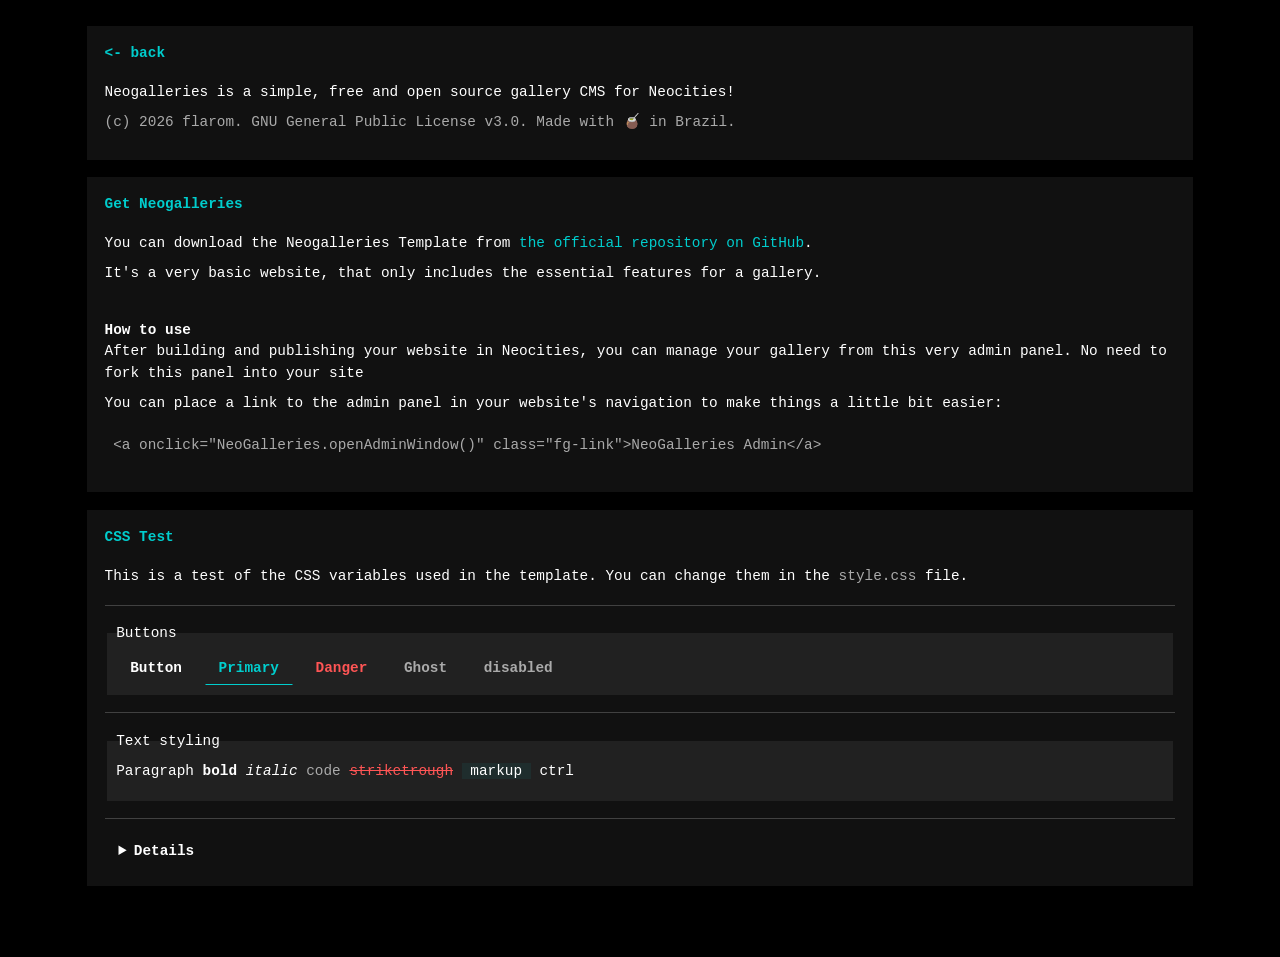
<file: about.html>
<!DOCTYPE html>
<html lang="en">

<head>
    <meta charset="UTF-8">
    <meta name="viewport" content="width=device-width, initial-scale=1.0">
    <title>About</title>
    <link rel="stylesheet" href="style.css">
</head>
<body>
    <main id="screen">
        <section id="logo" class="panel">
            <h2 class="panel-title"><a href="index.html"><- back</a></h2>
            <p>Neogalleries is a simple, free and open source gallery CMS for Neocities!</p>
            <p class="muted">(c) 2026 flarom. GNU General Public License v3.0. Made with 🧉 in Brazil.</p>
        </section>

        <section id="about" class="panel">
            <h2 class="panel-title">Get Neogalleries</h2>
            <p>You can download the Neogalleries Template from <a href="https://github.com/flarom/neogalleries-template">the official repository on GitHub</a>.</p>
            <p>It's a very basic website, that only includes the essential features for a gallery.</p>

            <h2>How to use</h2>
            <p>After building and publishing your website in Neocities, you can manage your gallery from this very admin panel. No need to fork this panel into your site</p>
            <p>You can place a link to the admin panel in your website's navigation to make things a little bit easier:</p>
            <pre><code>&lt;a onclick="NeoGalleries.openAdminWindow()" class="fg-link"&gt;NeoGalleries Admin&lt;/a&gt;</code></pre>
        </section>

        <section id="css-test" class="panel">
            <h2 class="panel-title">CSS Test</h2>
            <p>This is a test of the CSS variables used in the template. You can change them in the <code>style.css</code> file.</p>
            <hr>
            <fieldset>
                <legend>Buttons</legend>
                <button class="btn">Button</button>
                <button class="btn primary">Primary</button>
                <button class="btn danger">Danger</button>
                <button class="btn ghost">Ghost</button>
                <button class="btn" disabled>disabled</button>
            </fieldset>
            <hr>
            <fieldset>
                <legend>Text styling</legend>
                <p>Paragraph <b>bold</b> <i>italic</i> <code>code</code> <s>striketrough</s> <mark>markup</mark> <kbd>ctrl</kbd></p>
            </fieldset>
            <hr>
            <details>
                <summary>Details</summary>
                <p>teste</p>
            </details>
        </section>
    </main>
</body>
</html>
</file>
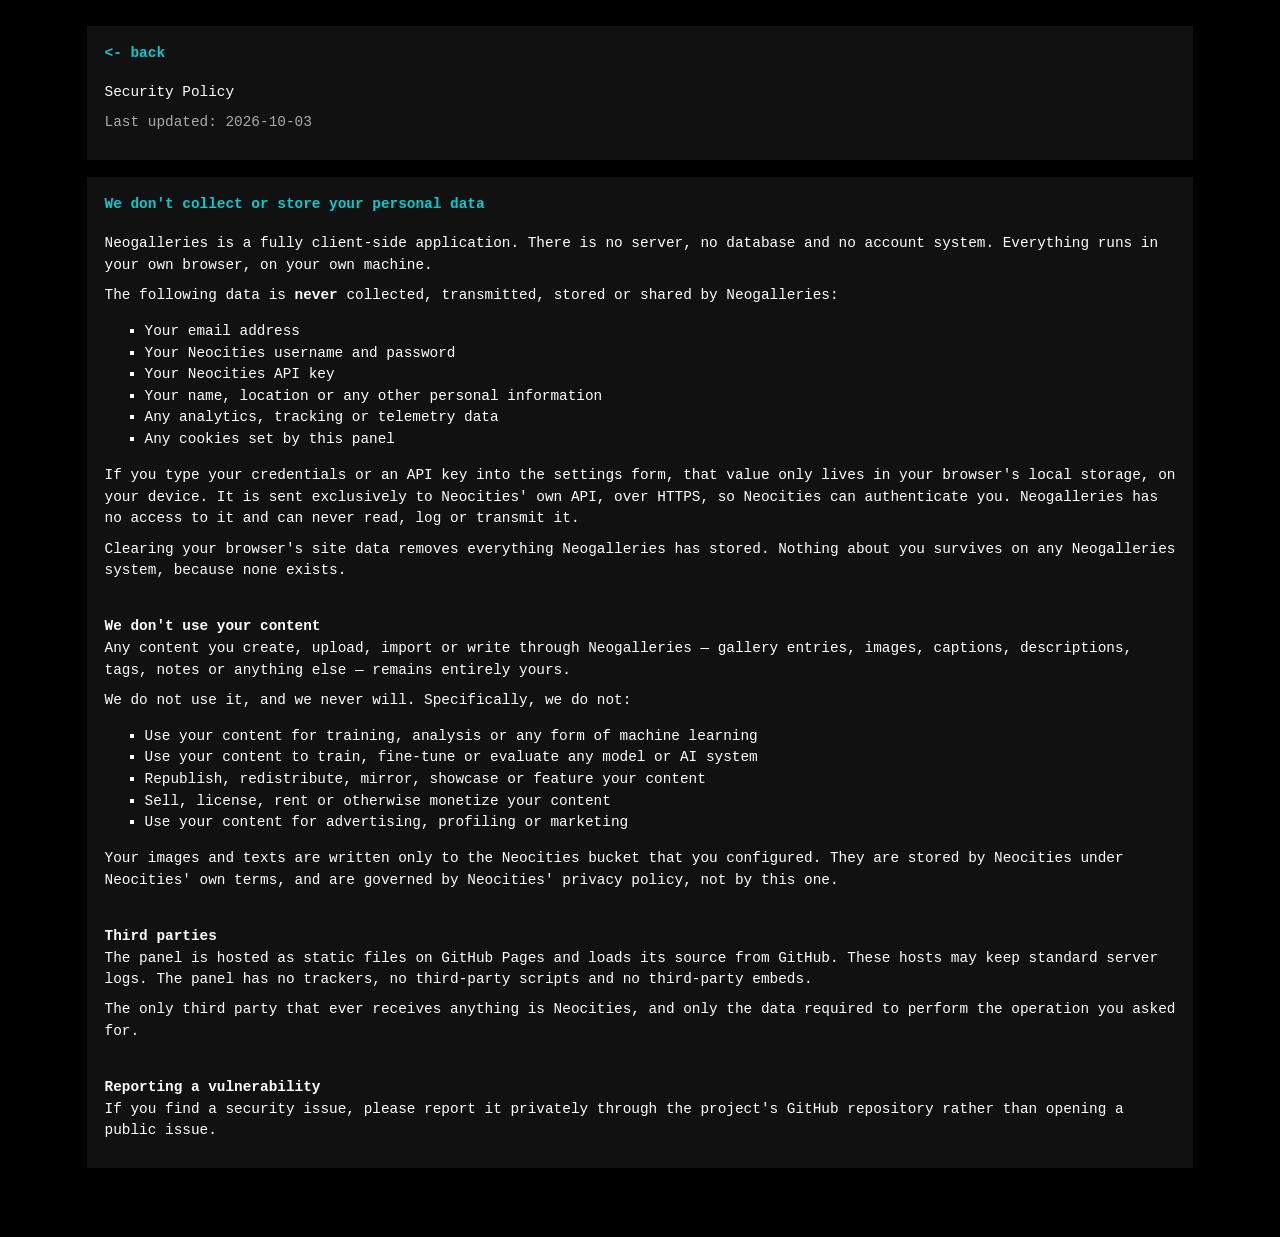
<file: privacy.html>
<!DOCTYPE html>
<html lang="en">

<head>
    <meta charset="UTF-8">
    <meta name="viewport" content="width=device-width, initial-scale=1.0">
    <title>Security Policy</title>
    <link rel="stylesheet" href="style.css">
</head>
<body>
    <main id="screen">
        <section id="logo" class="panel">
            <h2 class="panel-title"><a href="index.html"><- back</a></h2>
            <p>Security Policy</p>
            <p class="muted">Last updated: 2026-10-03</p>
        </section>

        <section id="privacy" class="panel">
            <h2 class="panel-title">We don't collect or store your personal data</h2>
            <p>Neogalleries is a fully client-side application. There is no server, no database and no account system. Everything runs in your own browser, on your own machine.</p>
            <p>The following data is <b>never</b> collected, transmitted, stored or shared by Neogalleries:</p>
            <ul>
                <li>Your email address</li>
                <li>Your Neocities username and password</li>
                <li>Your Neocities API key</li>
                <li>Your name, location or any other personal information</li>
                <li>Any analytics, tracking or telemetry data</li>
                <li>Any cookies set by this panel</li>
            </ul>
            <p>If you type your credentials or an API key into the settings form, that value only lives in your browser's local storage, on your device. It is sent exclusively to Neocities' own API, over HTTPS, so Neocities can authenticate you. Neogalleries has no access to it and can never read, log or transmit it.</p>
            <p>Clearing your browser's site data removes everything Neogalleries has stored. Nothing about you survives on any Neogalleries system, because none exists.</p>

            <h2>We don't use your content</h2>
            <p>Any content you create, upload, import or write through Neogalleries — gallery entries, images, captions, descriptions, tags, notes or anything else — remains entirely yours.</p>
            <p>We do not use it, and we never will. Specifically, we do not:</p>
            <ul>
                <li>Use your content for training, analysis or any form of machine learning</li>
                <li>Use your content to train, fine-tune or evaluate any model or AI system</li>
                <li>Republish, redistribute, mirror, showcase or feature your content</li>
                <li>Sell, license, rent or otherwise monetize your content</li>
                <li>Use your content for advertising, profiling or marketing</li>
            </ul>
            <p>Your images and texts are written only to the Neocities bucket that you configured. They are stored by Neocities under Neocities' own terms, and are governed by Neocities' privacy policy, not by this one.</p>

            <h2>Third parties</h2>
            <p>The panel is hosted as static files on GitHub Pages and loads its source from GitHub. These hosts may keep standard server logs. The panel has no trackers, no third-party scripts and no third-party embeds.</p>
            <p>The only third party that ever receives anything is Neocities, and only the data required to perform the operation you asked for.</p>

            <h2>Reporting a vulnerability</h2>
            <p>If you find a security issue, please report it privately through the project's GitHub repository rather than opening a public issue.</p>
        </section>
    </main>
</body>
</html>
</file>
<file: style.css>
/* ============================================
    MARK: Tokens
    ============================================ */
:root {
    --bg:               #000000ff;
    --fg:               #ffffffff;
    --muted:            #aaaaaaff;
    --line:             #ffffff33;
    --line-2:           #ffffffaa;
    --accent:           #00cdcdff;
    --accent-surface:   #00cdcd11;
    --danger:           #ff5555ff;
    --danger-surface:   #ff555511;
    --ok:               #55ff55ff;
    --surface:          #ffffff11;

    --fs: 0.9rem;
    --hair: 0.1ch;
}

*, *::before, *::after { box-sizing: border-box; }

html {
    scrollbar-width: thin;
    scrollbar-color: var(--line-2) var(--bg);
}

body {
    margin: 0;
    background-color: var(--bg);
    color: var(--fg);
    font-family: "IBM Plex Mono", ui-monospace, SFMono-Regular, "Ubuntu Mono", Menlo, Consolas, "Liberation Mono", monospace;
    font-size: var(--fs) !important;
    line-height: 1.5;
}

::selection { background-color: #aaa; color: #000; }

/* no size changes anywhere: only weight. */
h1, h2, h3, b, strong { font-weight: 700; }
h1, h2, h3 { margin: 0; font-size: var(--fs); margin-top: 4ch; }
p { margin: 0; margin-bottom: 1ch; }
s {color: var(--danger)}
mark {background-color: var(--accent-surface); padding: 0 1ch; color: var(--text);}
code { color: var(--muted);}
pre { line-height: 1; padding: 1ch; overflow-x: auto; }
blockquote { border-left: 1ch solid var(--line); padding-left: 1ch; margin-left: 1ch; }
hr { border: none; border-bottom: var(--hair) solid var(--line); margin: 2ch 0; }
ul {list-style-type: square}
fieldset {
    padding: 1ch;
    background-color: var(--surface);
    border: var(--hair) solid transparent;

    legend {
        padding: 0;
        user-select: none;
    }
}
details {
    summary {
        user-select: none;
        font: inherit;
        font-weight: 700;
        color: var(--fg);
        background: transparent;
        border: var(--hair) solid transparent;
        border-radius: 0;
        padding: 0.5ch 1.5ch;
        white-space: nowrap;
    }
    summary:hover:not(:disabled) { background-color: var(--surface); }
    summary:focus:not(:disabled) { outline: none; background-color: var(--surface);}
    summary:active:not(:disabled) { background-color: var(--surface); }

    &:open {
        padding-left: 1ch;
        padding-bottom: 2ch;
        background-color: var(--surface);

        summary {
            margin-bottom: 2ch;
        }
    }
}

.muted { color: var(--muted); }
.accent { color: var(--accent); }
.danger { color: var(--danger); }
.hidden { display: none !important; }

a { color: var(--accent); text-decoration: none; cursor: default; }
a:hover { text-decoration: underline; }

/* ============================================
    MARK: Screen
    ============================================ */
main {
    max-width: 132ch;
    margin: 0 auto;
    padding: 3ch 2ch 8ch;
    display: flex;
    flex-direction: column;
    gap: 2ch;
}

.panel {
    background-color: var(--surface);
    padding: 2ch;
}

.panel-title {
    color: var(--accent);
    margin: 0 0 2ch;
}

.row {
    display: flex;
    align-items: center;
    gap: 1ch;
}

.row.between { justify-content: space-between; }
.row.wrap { flex-wrap: wrap; }
.row.top { align-items: flex-start; }
.grow { flex: 1; min-width: 0; }

.notice {
    padding: 1ch 2ch;
    color: var(--muted);
}
.notice.err { background-color: var(--danger-surface); color: var(--danger); }

/* ============================================
    MARK: Controls
    ============================================ */
.btn {
    font: inherit;
    font-weight: 700;
    color: var(--fg);
    background: transparent;
    border: var(--hair) solid transparent;
    border-radius: 0;
    padding: 0.5ch 1.5ch;
    white-space: nowrap;
}

.btn:hover:not(:disabled) { border-bottom-color: var(--line-2); background-color: var(--surface); }
.btn:focus:not(:disabled) { outline: none; border-bottom-color: var(--line-2); background-color: var(--surface);}
.btn:active:not(:disabled) { background-color: var(--surface); }

.btn.primary { border-bottom-color: var(--accent); color: var(--accent); }
.btn.primary:focus:not(:disabled) { border-bottom-color: var(--accent); background-color: var(--accent-surface); }
.btn.primary:hover:not(:disabled) { border-bottom-color: var(--accent); background-color: var(--accent-surface); }

.btn.danger { color: var(--danger); }
.btn.danger:focus:not(:disabled) { border-bottom-color: var(--danger); background-color: var(--danger-surface); }
.btn.danger:hover:not(:disabled) { border-bottom-color: var(--danger); background-color: var(--danger-surface); color: var(--danger); }

.btn.ghost { border-color: transparent; color: var(--muted); }
.btn.ghost:focus:not(:disabled) { border-bottom-color: var(--line-2); background-color: var(--surface); }
.btn.ghost:hover:not(:disabled) { border-bottom-color: var(--line-2); background-color: var(--surface); }
.btn:disabled { color: var(--muted);     }

.field { display: flex; flex-direction: column; gap: 0.5ch; color: var(--muted); }
.field.row { flex-direction: row; align-items: center; gap: 1ch; }

input, select, textarea {
    font: inherit;
    color: var(--fg);
    border: var(--hair) solid transparent;
    border-radius: 0;
    padding: 0.5ch 1ch;
    width: 100%;
    caret-color: var(--accent);
    caret-shape: block;
    background-color: var(--surface);
}

label { user-select: none; }
input:not([type="checkbox"]):focus, select:focus, textarea:focus { outline: none; border-bottom: 1px solid var(--accent); background-color: var(--accent-surface); }
input::placeholder { color: var(--muted); opacity: .6; }
input[type="file"] { padding: 0.5ch 0; color: var(--muted) }
input[type="checkbox"] {
    appearance: none;
    -webkit-appearance: none;
    width: 2ch;
    height: 2ch;
    margin:0;
    padding:1ch;
    border:none;
    background-color: var(--surface);
    border-left: 2ch solid var(--surface);
}
input[type="checkbox"]:checked {
  background-color: var(--surface);
  border-right: 2ch solid var(--accent);
  border-left: 0ch solid var(--surface);
}
input[type="checkbox"]:focus { outline: none; background-color: var(--accent-surface); }


.form { display: flex; flex-direction: column; gap: 2ch; }

/* ============================================
    MARK: Account
    ============================================ */
#accountThumb {
    width: 34ch;
    aspect-ratio: 4 / 3;
    object-fit: cover;
    background-color: var(--bg);
}

#accountInfo dl {
    display: grid;
    grid-template-columns: 12ch 1fr;
    gap: 0 2ch;
    margin: 0;
}
#accountInfo dt { color: var(--muted); }
#accountInfo dd { margin: 0; }

/* ============================================
    MARK: Toolbar
    ============================================ */
.toolbar {
    display: flex;
    flex-wrap: wrap;
    align-items: center;
    gap: 1ch 2ch;
    margin-bottom: 2ch;
    padding-bottom: 2ch;
}

.search {
    display: flex;
    align-items: center;
    gap: 1ch;
    flex: 1;
    min-width: 20ch;
    border: var(--hair) solid transparent;
    padding: 0 1ch;
    color: var(--muted);
    background-color: var(--bg);
}
.search:focus-within { border-color: var(--accent); }
.search input { border: none; background: none; padding: 0.5ch 0; }
.search input:focus { border: none; }
.search .btn { border-color: transparent; padding: 0 0.5ch; }

select { width: auto; }

/* ============================================
    MARK: Item grid
    ============================================ */
.grid {
    display: grid;
    grid-template-columns: repeat(auto-fill, minmax(22ch, 1fr));
    gap: 2ch;
}

.card {
    display: flex;
    flex-direction: column;
    background-color: var(--surface);
}

.card figure {
    margin: 0;
    aspect-ratio: 1 / 1;
    overflow: hidden;
    background-color: var(--surface);

}
.card figure img { display: block; width: 100%; height: 100%; object-fit: cover; }

.card .body {
    flex: 1;
    display: flex;
    flex-direction: column;
    gap: 0.25ch;
    padding: 1ch;
    min-width: 0;
}
.card .name { font-weight: 700; overflow-wrap: anywhere; }
.card .meta { color: var(--muted); overflow-wrap: anywhere; }
.card .tags { color: var(--muted); overflow-wrap: anywhere; }
.card .actions { display: grid; grid-template-columns: repeat(2, minmax(0, 1fr)); gap: 1ch; padding: 0 1ch 1ch; }
.card .actions .btn { padding-inline: 0.5ch; overflow: hidden; }

.empty { grid-column: 1 / -1; color: var(--muted); text-align: center; padding: 4ch 0; }

/* ============================================
    MARK: Pager
    ============================================ */
.pager {
    display: flex;
    flex-wrap: wrap;
    align-items: center;
    justify-content: center;
    gap: 1ch;
    margin-top: 2ch;
}
.pager .pos { color: var(--muted); padding: 0 1ch; }

/* ============================================
    MARK: Dialog
    ============================================ */
dialog.tui {
    padding: 0;
    border: none;
    background: transparent;
    color: var(--fg);
    width: min(70ch, calc(100vw - 4ch));
    max-width: calc(100vw - 4ch);
    max-height: calc(100vh - 4ch);
}

dialog.tui::backdrop { background-color: #000000aa; }

.window {
    display: flex;
    flex-direction: column;
    max-height: calc(100vh - 4ch);
    background-color: var(--bg);
    box-shadow: 1ch 1ch pink;
}

.window-title {
    flex: none;
    display: flex;
    align-items: center;
    justify-content: space-between;
    gap: 2ch;
    padding: 1ch 2ch;
    color: var(--text);
    font-weight: 700;
    background-color: var(--surface);
}

.window-body {
    flex: 1 1 auto;
    min-height: 0;
    overflow-y: auto;
    display: flex;
    flex-direction: column;
    gap: 1ch;
    padding: 2ch;
    background-color: var(--surface);
}

.window-actions {
    flex: none;
    display: flex;
    align-items: center;
    justify-content: flex-end;
    gap: 1ch;
    padding: 1ch 2ch;
    border-top: var(--hair) solid var(--line);
    background-color: var(--surface);
}

.window-actions .busy { margin-right: auto; display: flex; align-items: center; gap: 1ch; color: var(--accent); }

.summary {
    display: flex;
    gap: 1ch;
    align-items: center;
    padding: 1ch;
    background-color: var(--surface);
}
.summary img { width: 8ch; height: 8ch; object-fit: cover; }

.opts { margin: 0; padding-left: 2ch; color: var(--muted); }
.opts li { margin-bottom: 0.5ch; }
.opts b { color: var(--fg); }

/* ============================================
    MARK: Blinking cursor
    The only progress feedback: a block cursor that
    blinks while an action is running.
    ============================================ */
.cursor { color: var(--accent); animation: tui-blink 1s step-end infinite; }
.cursor.calm { animation: none; }

@keyframes tui-blink {
    0%, 50% { opacity: 1; }
    50.01%, 100% { opacity: 0; }
}

/* ============================================
    MARK: Status line
    ============================================ */
#statusBar {
    position: fixed;
    inset: auto 0 0 0;
    z-index: 100;
    display: flex;
    align-items: center;
    gap: 1ch;
    padding: 0.5ch 2ch;
    background-color: var(--bg);
}

#statusBar .tag {
    flex: none;
    font-weight: 700;
    padding: 0 1ch;
    background-color: var(--muted);
    color: var(--bg);
}

#statusBar .msg {
    color: var(--muted);
    overflow: hidden;
    text-overflow: ellipsis;
    white-space: nowrap;
}

#statusBar[data-state="busy"] .tag { background-color: var(--accent); }
#statusBar[data-state="ok"] .tag { background-color: var(--ok); }
#statusBar[data-state="warn"] .tag { background-color: var(--accent); }
#statusBar[data-state="err"] .tag { background-color: var(--danger); }
#statusBar[data-state="err"] .msg { color: var(--danger); }
#statusBar[data-state="ok"] .msg,
#statusBar[data-state="warn"] .msg { color: var(--fg); }

/* ============================================
    MARK: Responsive
    ============================================ */
@media (max-width: 60ch) {
    main { padding: 2ch 1ch 8ch; }
    .grid { grid-template-columns: repeat(auto-fill, minmax(18ch, 1fr)); }
    #accountThumb { width: 100%; }
    .toolbar { align-items: stretch; }
}
</file>
